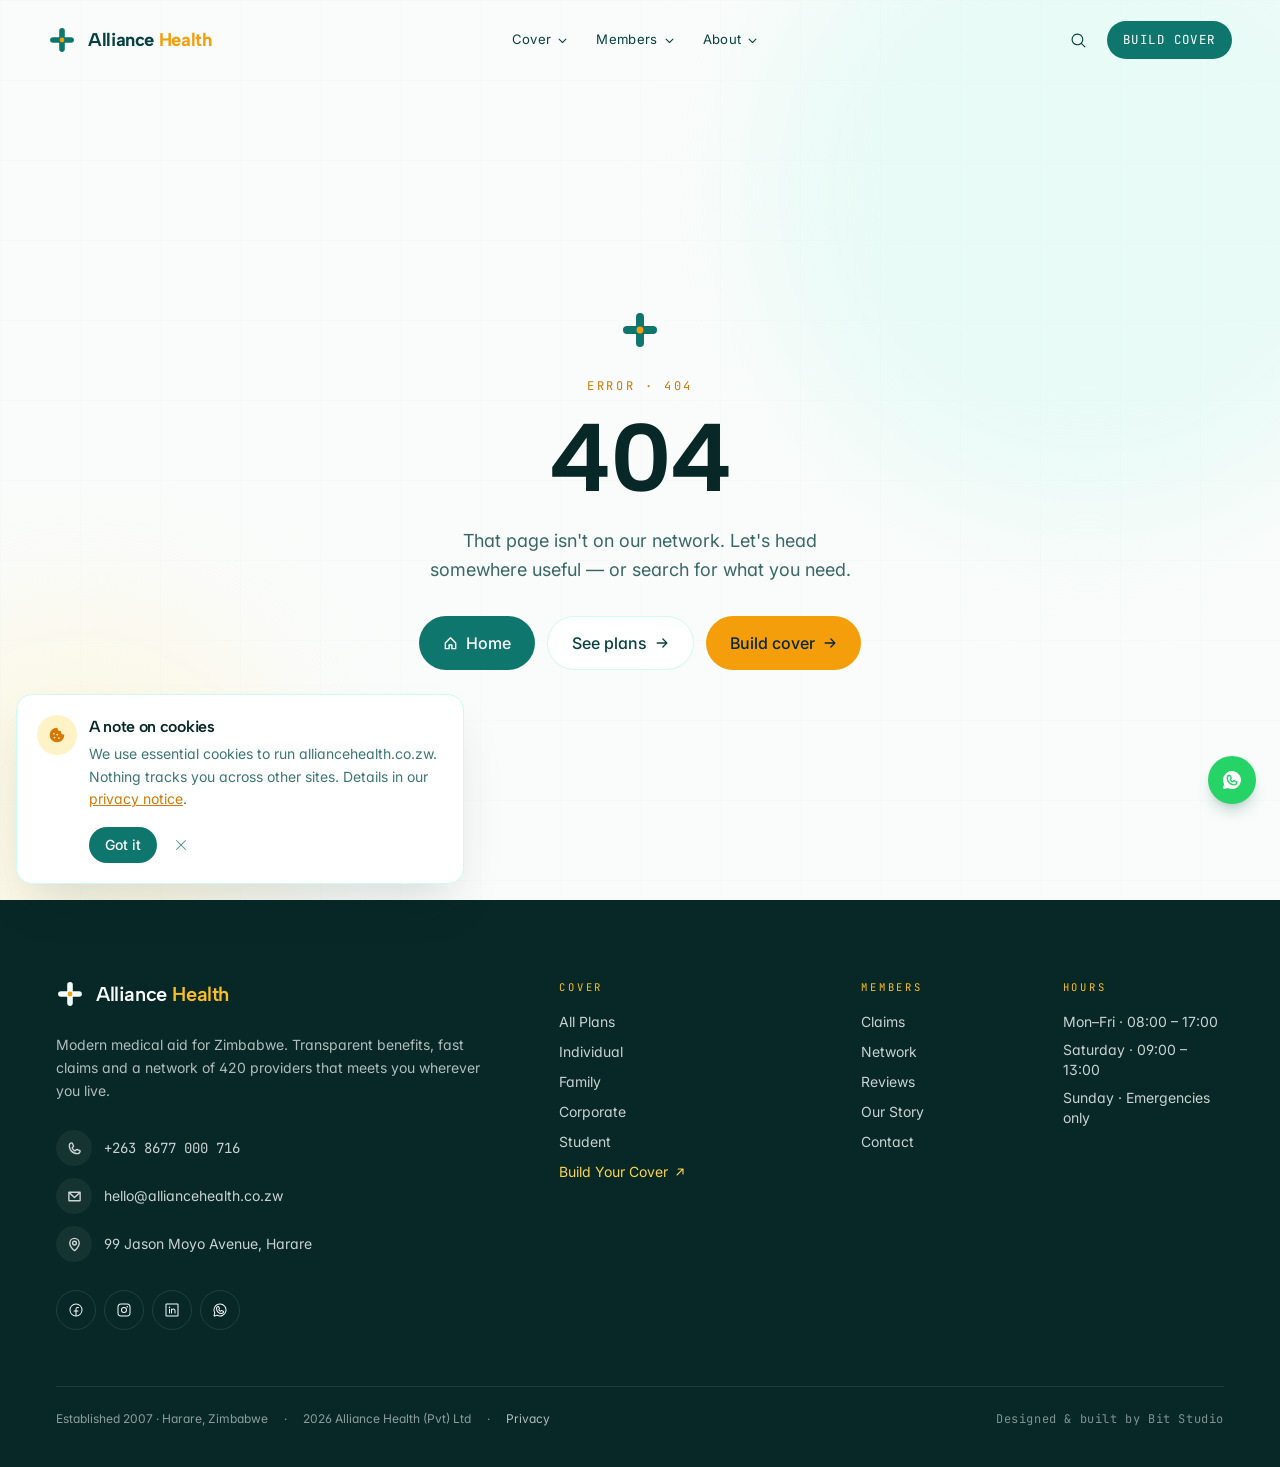
<file: index.html>
<!DOCTYPE html>
<html lang="en">
  <head>
    <meta charset="UTF-8" />
    <link rel="icon" type="image/svg+xml" href="/favicon.svg" />
    <meta name="viewport" content="width=device-width, initial-scale=1.0, viewport-fit=cover" />
    <meta name="theme-color" content="#0F766E" />

    <title>Alliance Health — Health cover that flexes around your family | Zimbabwe Medical Aid</title>
    <meta name="description" content="Alliance Health — Zimbabwe's modern medical aid. Build a plan that fits your family: individual, family, corporate or student cover. Transparent benefits, fast claims, a wide provider network." />
    <meta name="keywords" content="Alliance Health, medical aid Zimbabwe, health cover Harare, family medical aid, corporate medical aid, dental cover, hospital cover, health funder Zimbabwe" />
    <meta name="author" content="Alliance Health" />
    <meta name="robots" content="index, follow" />

    <!-- Open Graph -->
    <meta property="og:type" content="website" />
    <meta property="og:site_name" content="Alliance Health" />
    <meta property="og:title" content="Alliance Health — Health cover that flexes around your family" />
    <meta property="og:description" content="Build a medical aid plan that flexes around your family. Individual, Family, Corporate and Student cover." />
    <meta property="og:image" content="https://images.unsplash.com/photo-1576091160550-2173dba999ef?w=1600&q=80&auto=format&fit=crop" />
    <meta property="og:url" content="https://www.alliancehealth.co.zw" />

    <!-- Twitter -->
    <meta name="twitter:card" content="summary_large_image" />
    <meta name="twitter:title" content="Alliance Health — Health cover that flexes around your family" />
    <meta name="twitter:description" content="Modern medical aid for Zimbabwe. Build the plan that fits your life." />
    <meta name="twitter:image" content="https://images.unsplash.com/photo-1576091160550-2173dba999ef?w=1600&q=80&auto=format&fit=crop" />

    <!-- Preconnect fonts -->
    <link rel="preconnect" href="https://fonts.googleapis.com" />
    <link rel="preconnect" href="https://fonts.gstatic.com" crossorigin />
    <link href="https://fonts.googleapis.com/css2?family=Albert+Sans:wght@300;400;500;600;700;800;900&family=Inter:wght@300;400;500;600;700&family=JetBrains+Mono:wght@400;500;600&display=swap" rel="stylesheet" />

    <!-- JSON-LD Structured Data -->
    <script type="application/ld+json">
      {
        "@context": "https://schema.org",
        "@type": "InsuranceAgency",
        "name": "Alliance Health",
        "url": "https://www.alliancehealth.co.zw",
        "logo": "/favicon.svg",
        "description": "Modern Zimbabwean medical aid. Individual, Family, Corporate and Student cover with transparent benefits and a wide provider network.",
        "address": {
          "@type": "PostalAddress",
          "addressLocality": "Harare",
          "addressCountry": "ZW"
        },
        "telephone": "+2638677000716",
        "areaServed": "Zimbabwe",
        "aggregateRating": {
          "@type": "AggregateRating",
          "ratingValue": "4.4",
          "reviewCount": "62"
        }
      }
    </script>
    <script type="module" crossorigin src="/assets/index-sJTsNHMS.js"></script>
    <link rel="stylesheet" crossorigin href="/assets/index-t-ibTItS.css">
  </head>
  <body>
    <div id="root"></div>
  </body>
</html>
</file>
